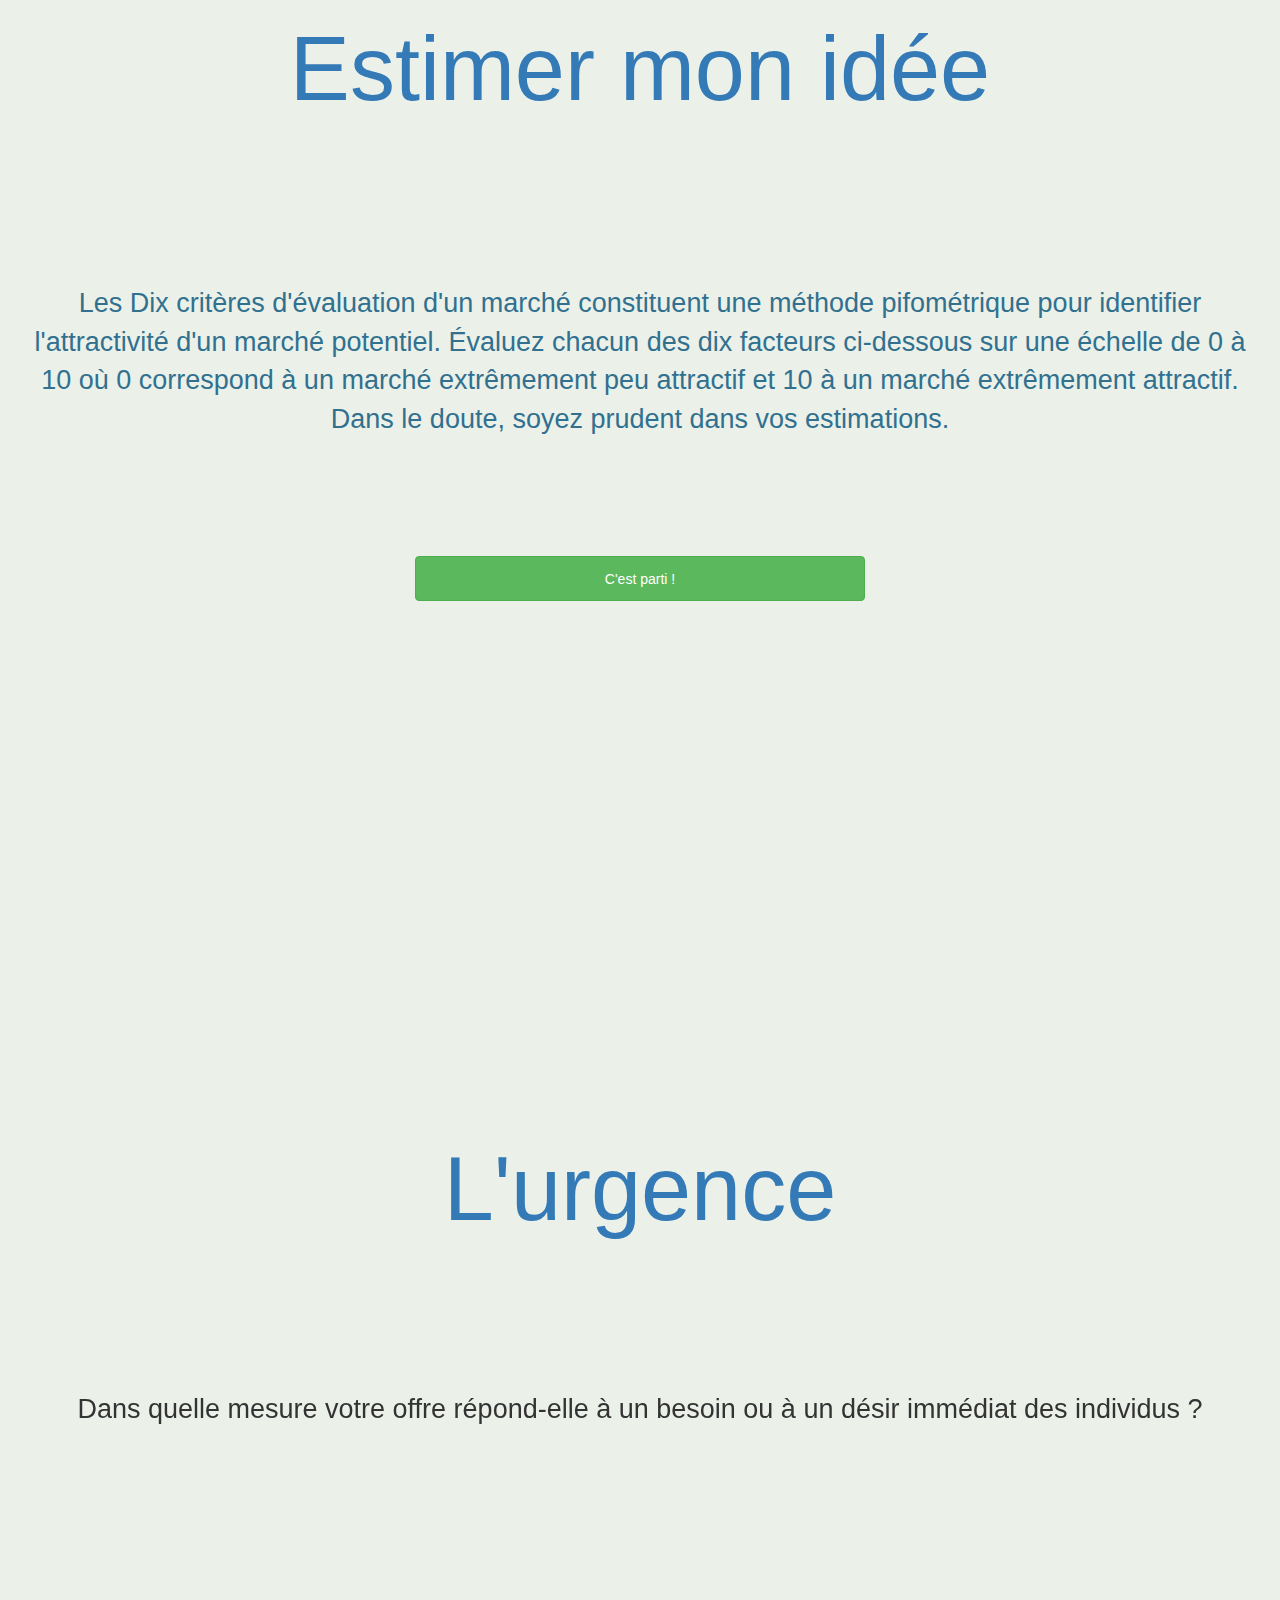
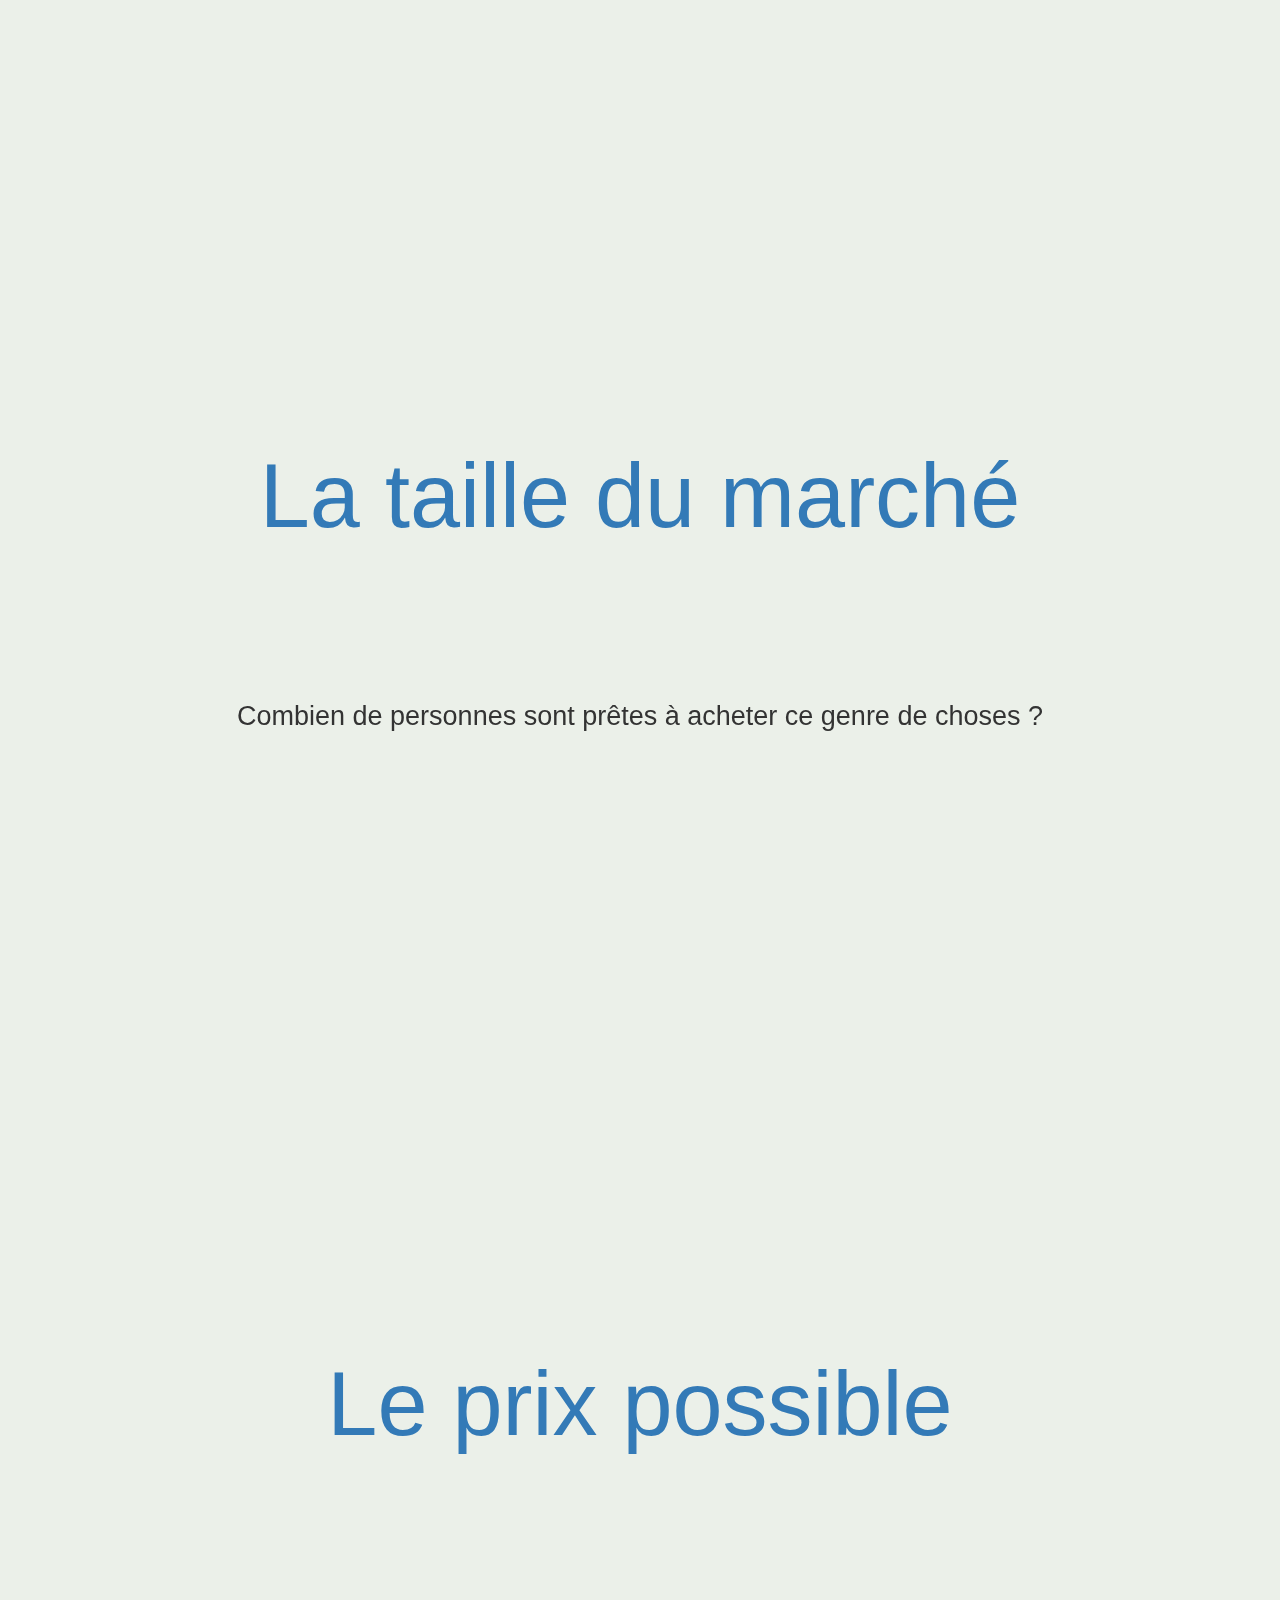
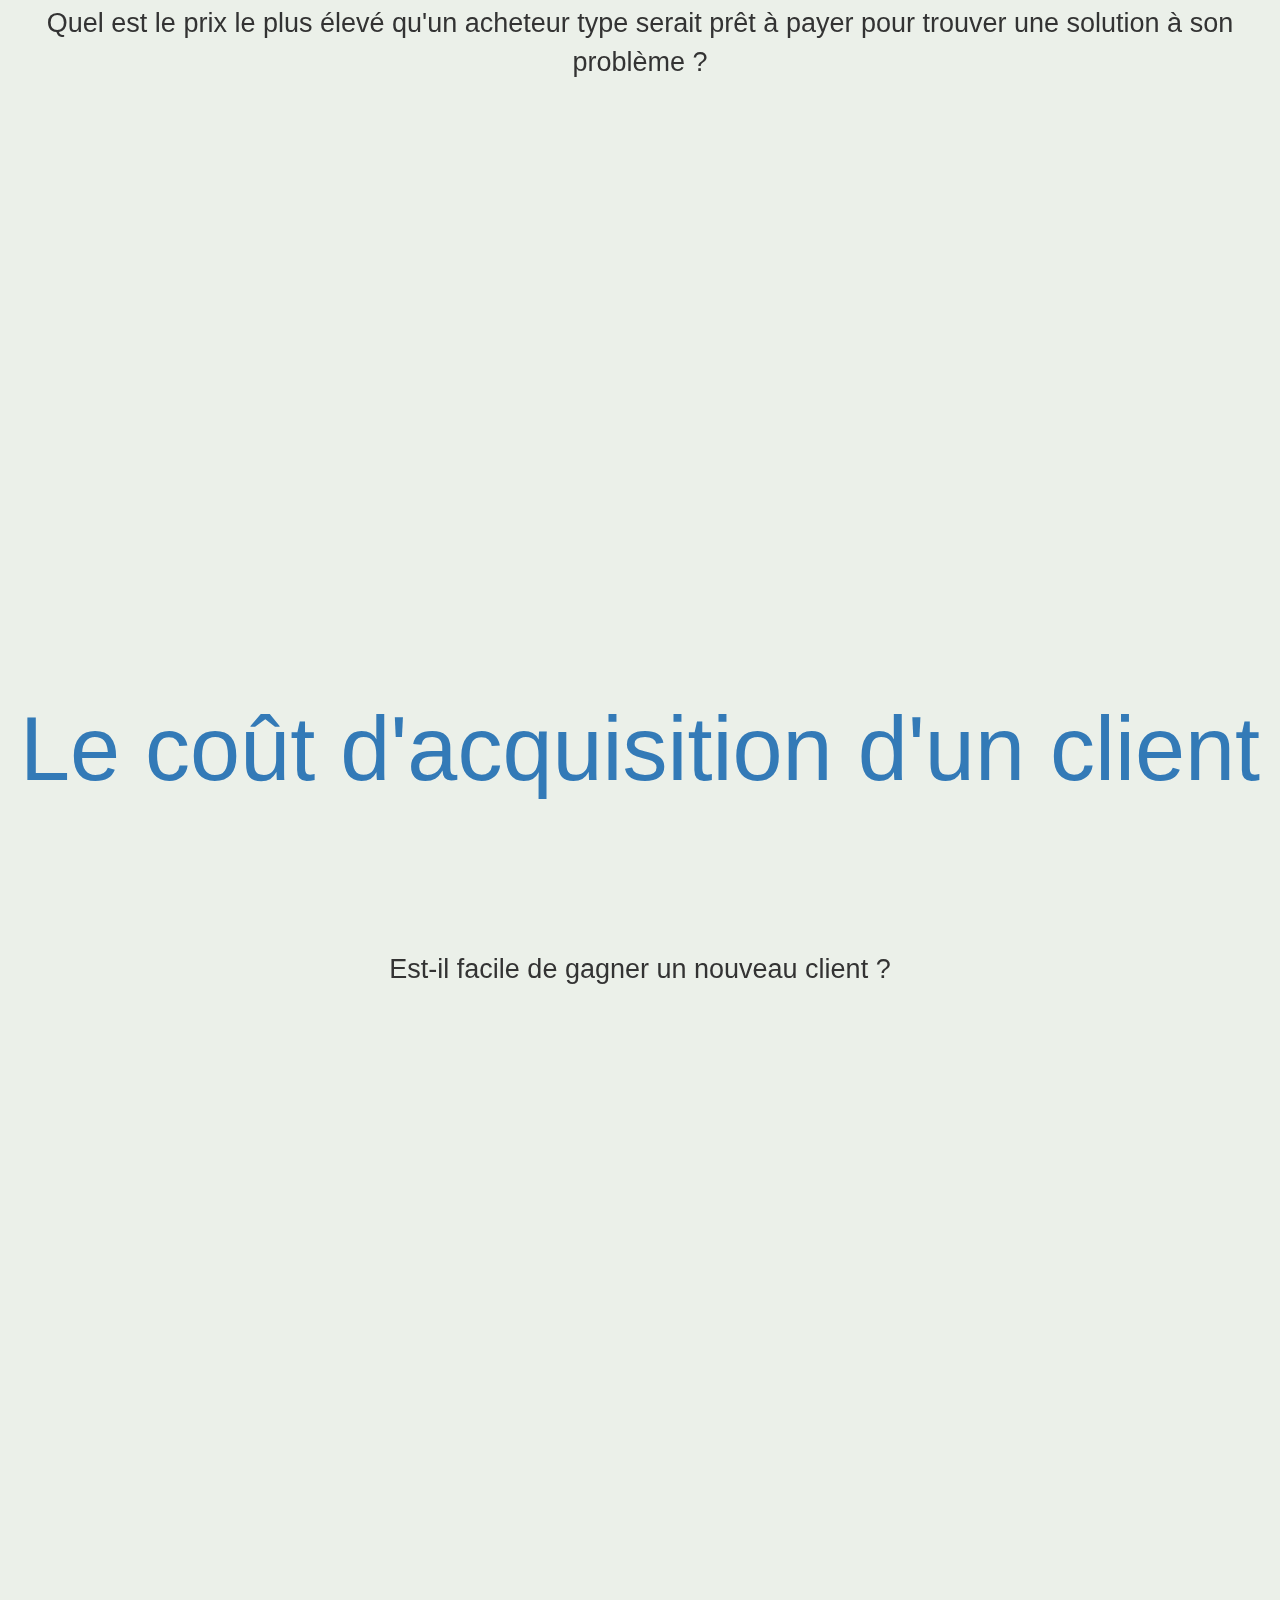
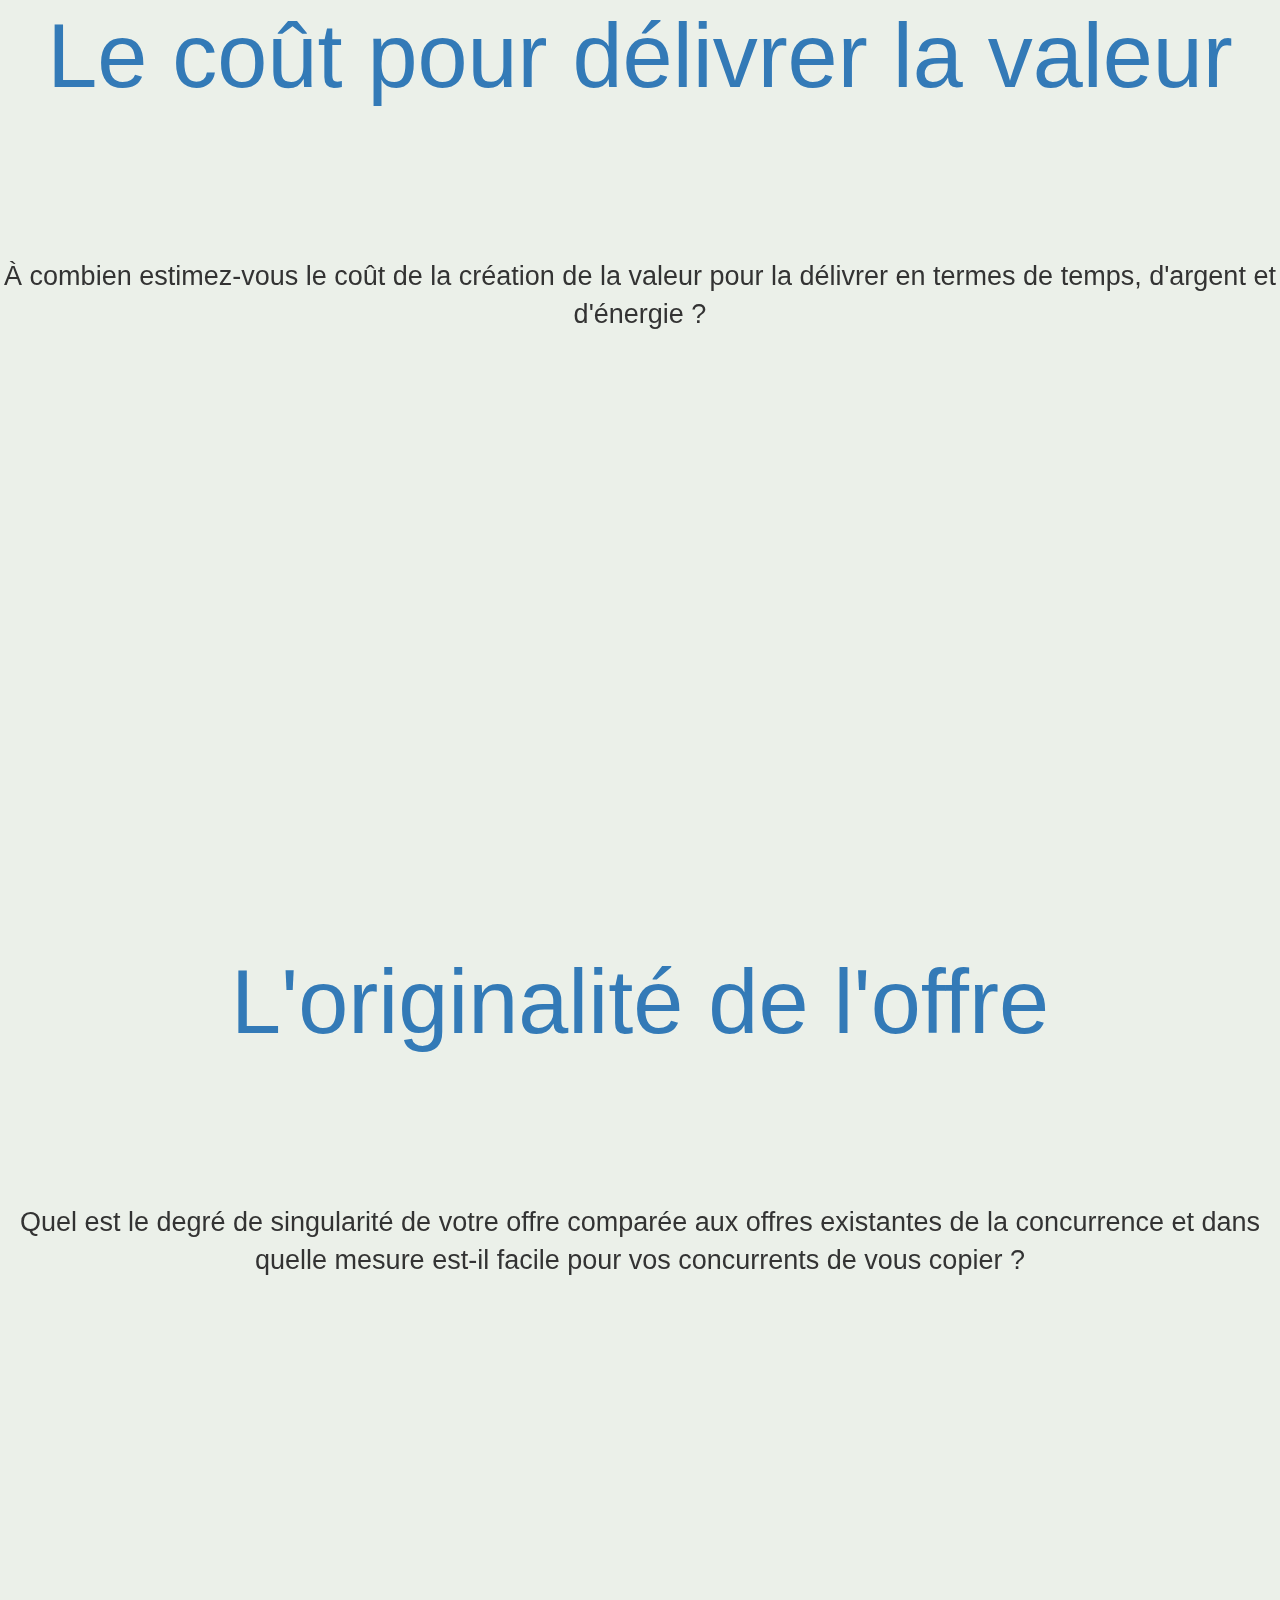
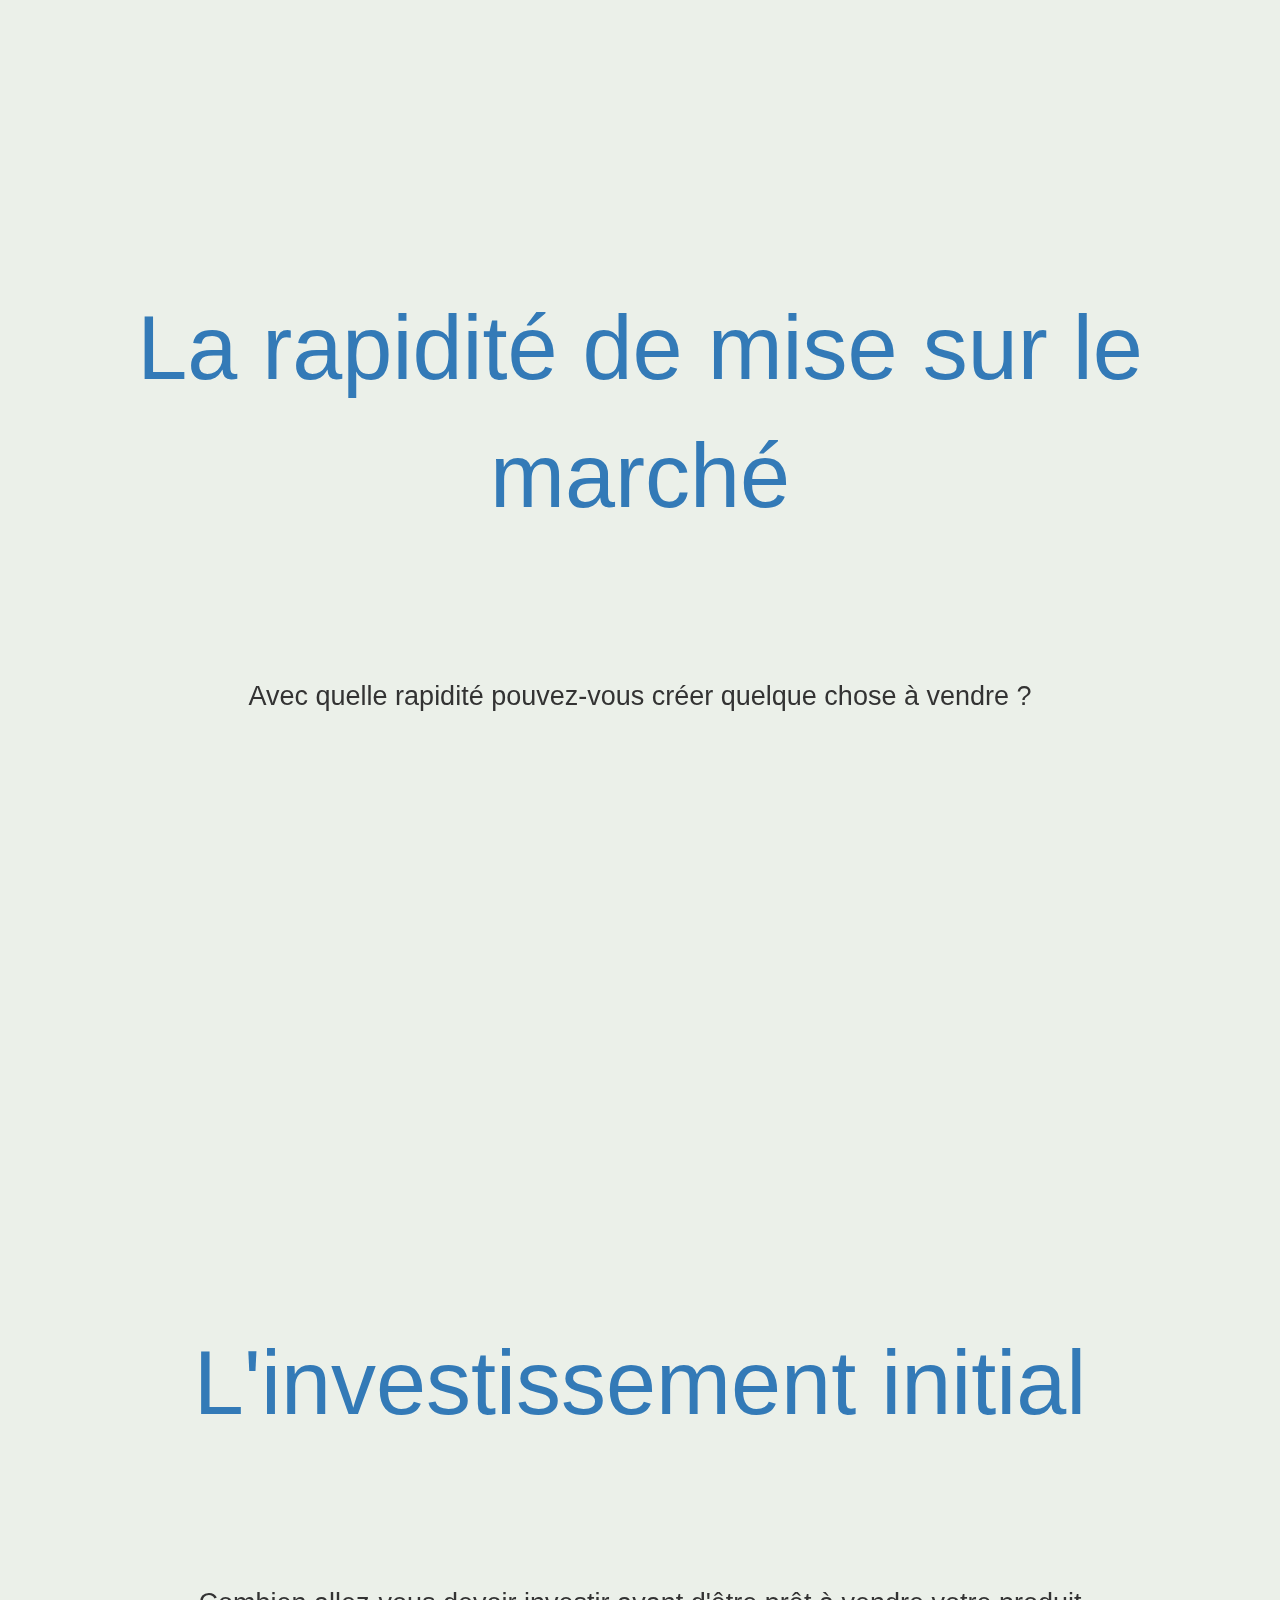
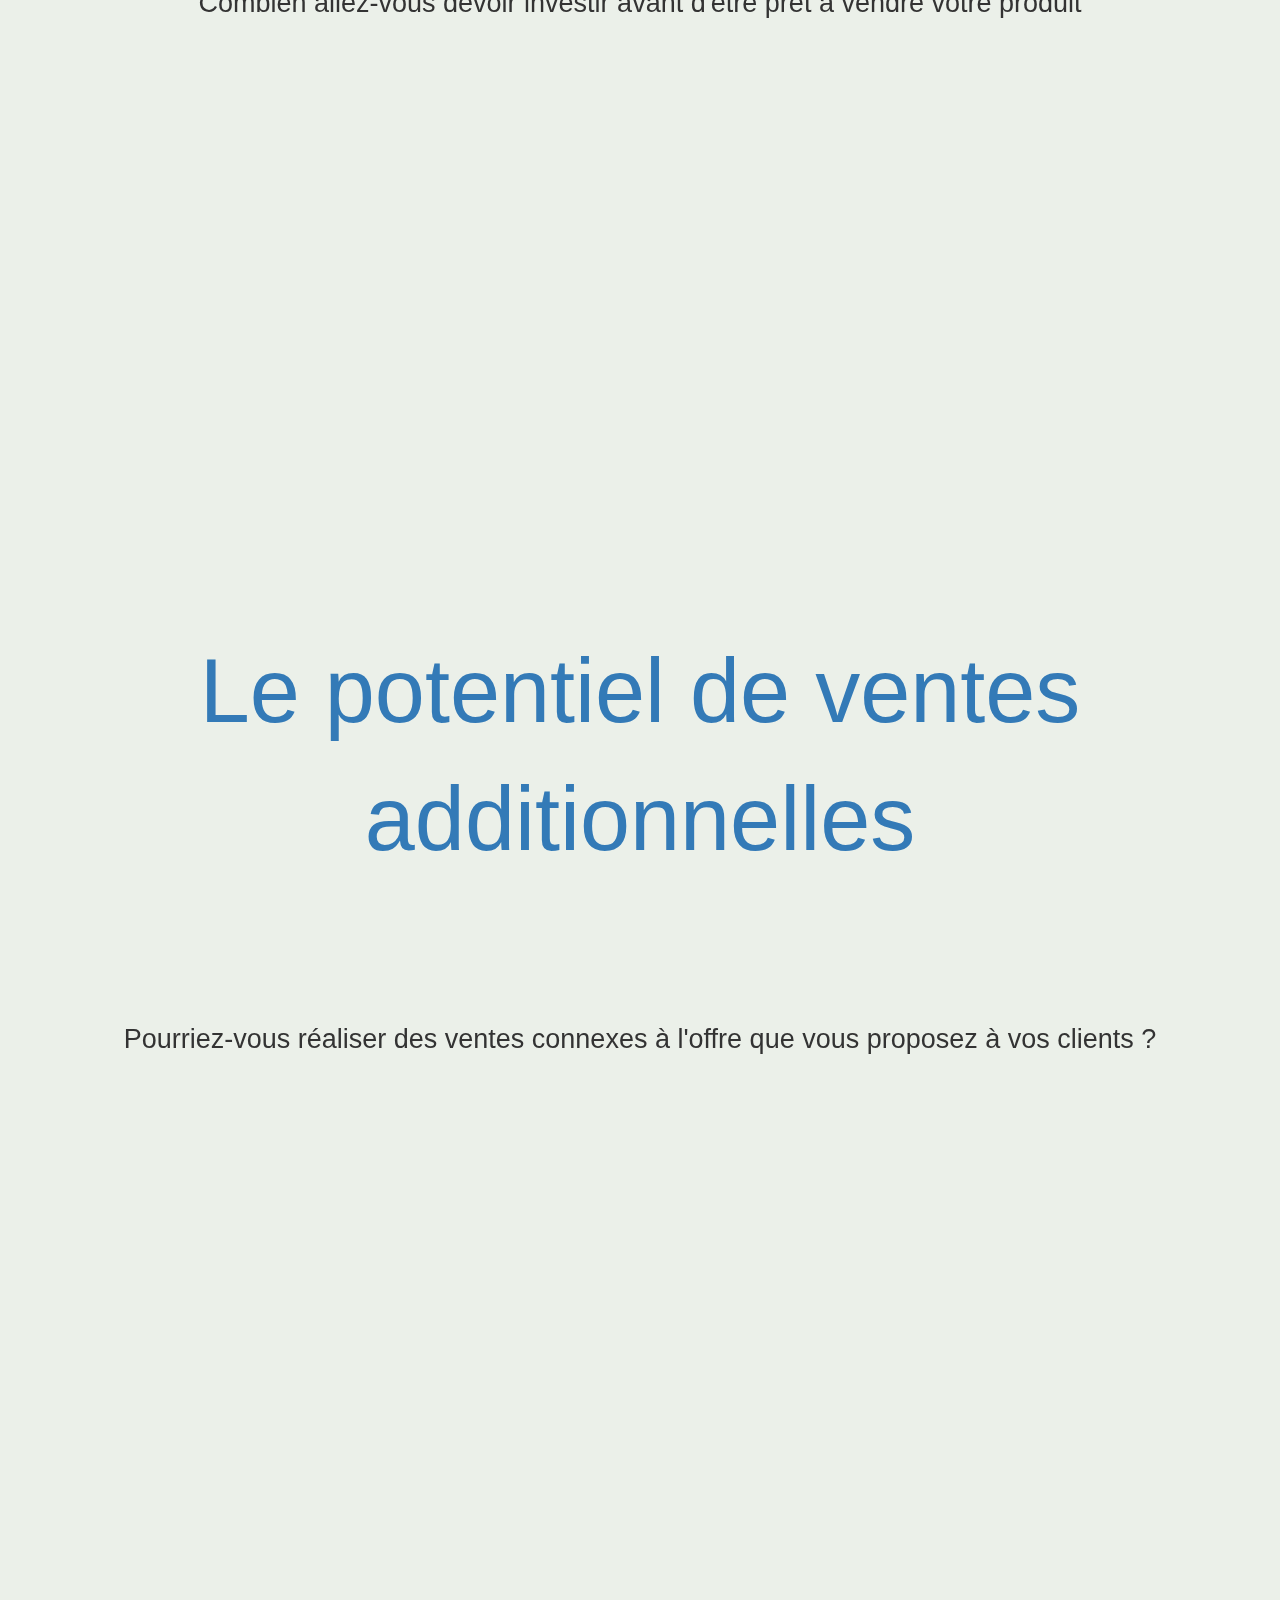
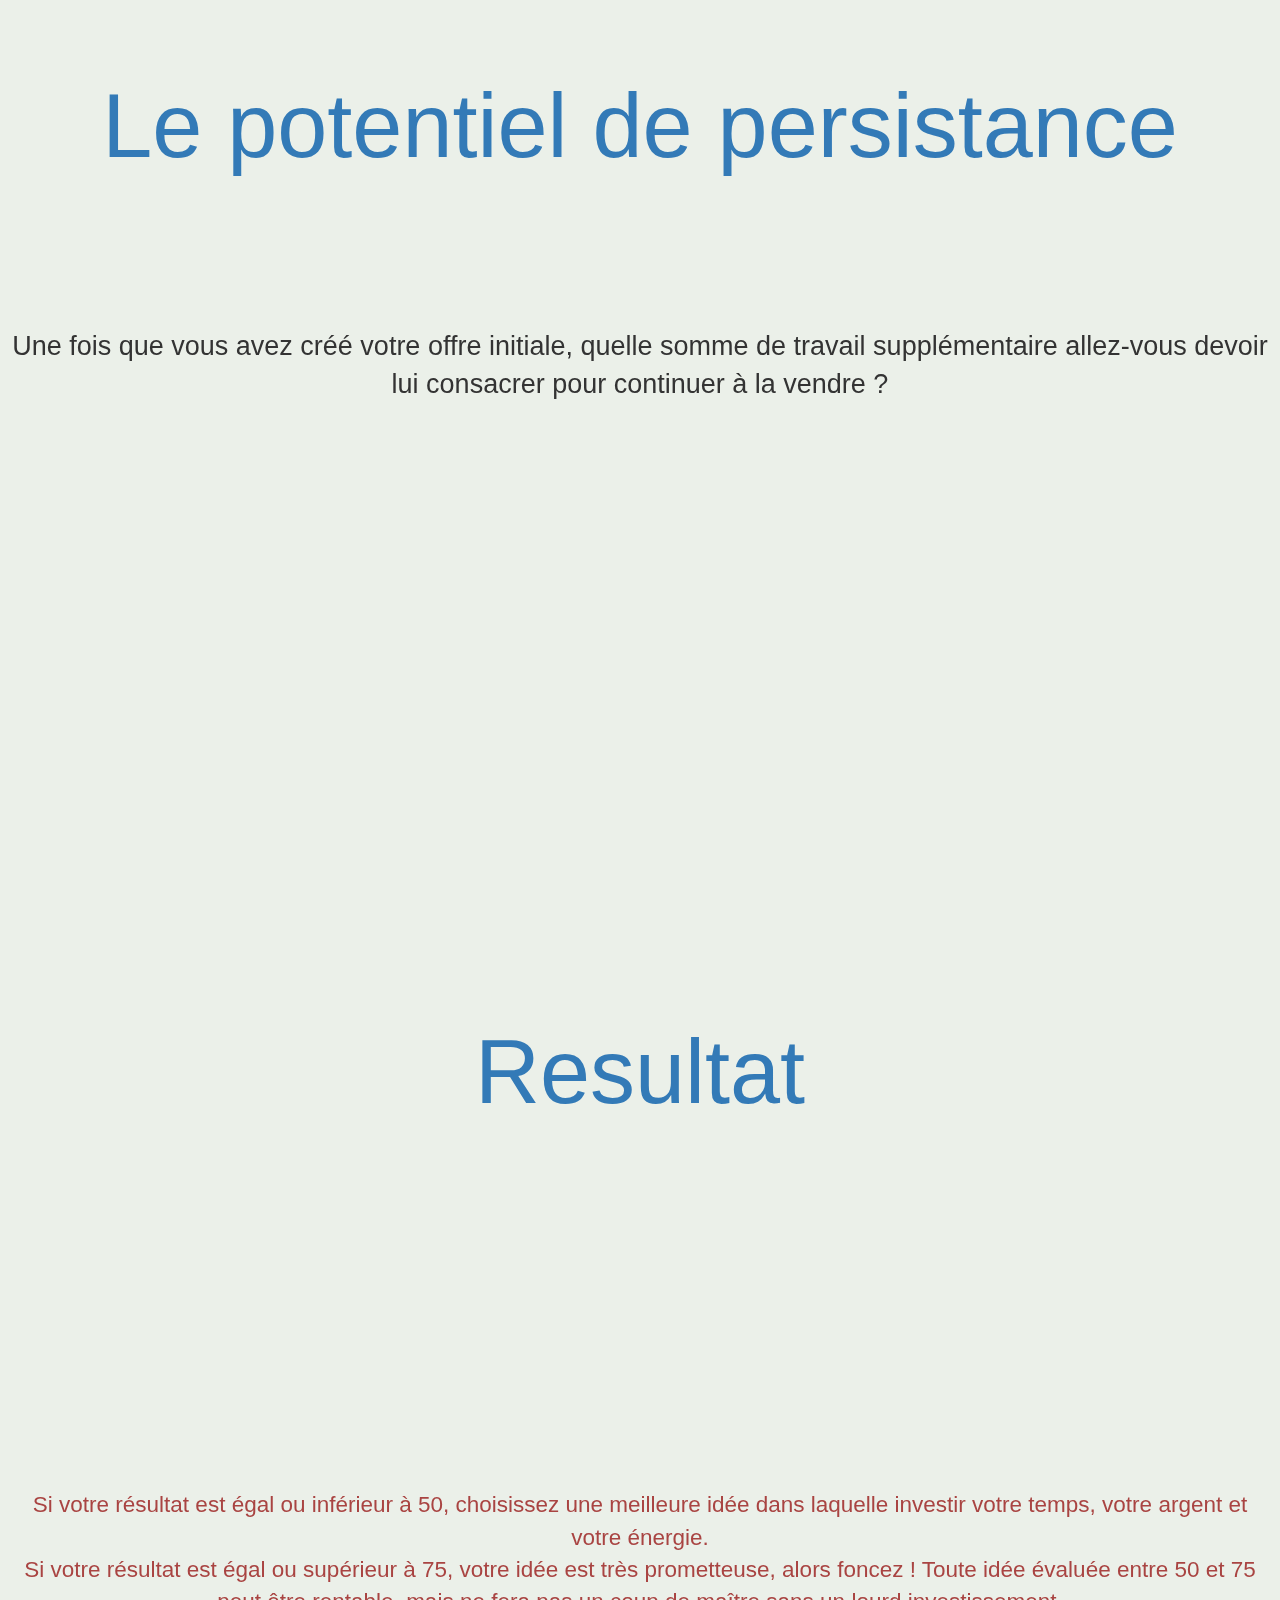
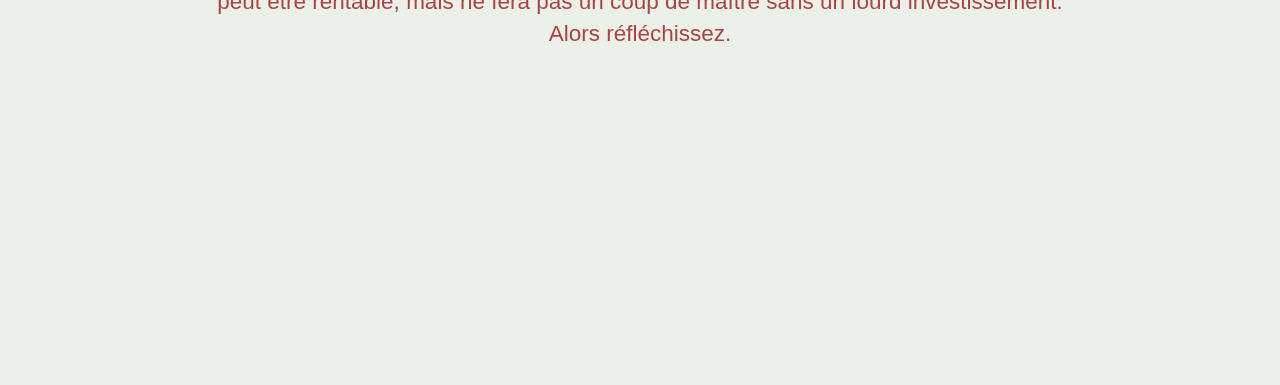
<file: public/idea_estimator.html>
<!DOCTYPE html>
<html lang="fr">
  <head>
    <meta charset="utf-8">
    <meta name="viewport" content="width=device-width, initial-scale=1">
    <link rel="stylesheet" href="test.css">
    <link rel="stylesheet" href="https://maxcdn.bootstrapcdn.com/bootstrap/3.3.7/css/bootstrap.min.css" integrity="sha384-BVYiiSIFeK1dGmJRAkycuHAHRg32OmUcww7on3RYdg4Va+PmSTsz/K68vbdEjh4u" crossorigin="anonymous">
    <title>test</title>
  </head>
  <body>
    <h1 class="text-primary titre">Estimer mon idée<a class="sc0"></a></h1>
    <p class="lobby_description text-info">Les Dix critères d'évaluation d'un marché constituent une méthode pifométrique pour identifier<br/>
      l'attractivité d'un marché potentiel. Évaluez chacun des dix facteurs ci-dessous sur
    une échelle de 0 à 10 où 0 correspond à un marché extrêmement peu attractif et 10 à un marché extrêmement attractif. Dans le doute, soyez prudent dans vos estimations.</p>
    <div class="selection_bar">
      <div id="b1" class="selection_bar_1"></div>
      <div id="b2" class="selection_bar_2"></div>
      <div id="b3" class="selection_bar_3"></div>
      <div id="b4" class="selection_bar_4"></div>
      <div id="b5" class="selection_bar_5"></div>
      <div id="b6" class="selection_bar_6"></div>
      <div id="b7" class="selection_bar_7"></div>
      <div id="b8" class="selection_bar_8"></div>
      <div id="b9" class="selection_bar_9"></div>
      <div id="b10" class="selection_bar_10"></div>
    </div>
    <p class="chiffre"></p>
    <button type="button" class="btn btn-success" id="next">C'est parti</button>
<div class="separator"></div>
    <a class="sc1">
    <p class="question text-primary"></a>L'urgence</p>
    <p class="question_description text-secondary">Dans quelle mesure votre offre répond-elle à un besoin ou à un désir immédiat des individus ?</p>
<div class="separator"></div>
    <a class="sc2">
    <p class="question text-primary"></a>La taille du marché</p>
    <p class="question_description text-secondary">Combien de personnes sont prêtes à acheter ce genre de choses ?</p>
<div class="separator"></div>
    <a class="sc3"></a>
    <p class="question text-primary">Le prix possible</p>
    <p class="question_description text-secondary">Quel est le prix le plus élevé qu'un acheteur type serait prêt à payer pour trouver une solution à son problème ?</p>
<div class="separator"></div>
    <a class="sc4"></a>
    <p class="question text-primary">Le coût d'acquisition d'un client</p>
    <p class="question_description text-secondary">Est-il facile de gagner un nouveau client ?</p>
<div class="separator"></div>
    <a class="sc5"></a>
    <p class="question text-primary">Le coût pour délivrer la valeur</p>
    <p class="question_description text-secondary">À combien estimez-vous le coût de la création de la valeur pour la délivrer en termes de temps, d'argent et d'énergie ?</p>
<div class="separator"></div>
    <a class="sc6"></a>
    <p class="question text-primary">L'originalité de l'offre</p>
    <p class="question_description text-secondary">Quel est le degré de singularité de votre offre comparée aux offres existantes de la concurrence et dans quelle mesure est-il facile pour vos concurrents de vous copier ?</p>
<div class="separator"></div>
    <a class="sc7"></a>
    <p class="question text-primary">La rapidité de mise sur le marché</p>
    <p class="question_description text-secondary">Avec quelle rapidité pouvez-vous créer quelque chose à vendre ?</p>
<div class="separator"></div>
    <a class="sc8"></a>
    <p class="question text-primary">L'investissement initial</p>
    <p class="question_description text-secondary">Combien allez-vous devoir investir avant d'être prêt à vendre votre produit</p>
<div class="separator"></div>
    <a class="sc9"></a>
    <p class="question text-primary">Le potentiel de ventes additionnelles</p>
    <p class="question_description text-secondary">Pourriez-vous réaliser des ventes connexes à l'offre que vous proposez à vos clients ?</p>
<div class="separator"></div>
    <a class="sc10"></a>
    <p class="question text-primary">Le potentiel de persistance</p>
    <p class="question_description text-secondary">Une fois que vous avez créé votre offre initiale, quelle somme de travail supplémentaire allez-vous devoir lui consacrer pour continuer à la vendre ?</p>
<div class="separator"></div>
  <a class="sc11"></a>
  <p class="question text-primary">Resultat</p>
  <p class="resultat" id="result"></p>
  <p class="resultat_description text-danger">Si votre résultat est égal ou inférieur à 50, choisissez une meilleure idée dans laquelle investir votre temps, votre argent et votre énergie.<br/>
  Si votre résultat est égal ou supérieur à 75, votre idée est très prometteuse, alors foncez ! Toute idée évaluée entre 50 et 75 peut être rentable, mais ne fera pas un coup de maître sans un lourd investissement.<br/>
  Alors réfléchissez.</p>
<div class="separator"></div>
  </bodys>
  <script
			  src="https://code.jquery.com/jquery-3.3.1.min.js"
			  integrity="sha256-FgpCb/KJQlLNfOu91ta32o/NMZxltwRo8QtmkMRdAu8="
			  crossorigin="anonymous"></script>
  <script type="text/javascript" src="idea_estimator.js"></script>
</html>
</file>
<file: public/test.css>
body {
  margin: 0;
  height: 100%;
  overflow: hidden;
  background-color: #EBF0E9 !important;
}
.titre {
  font-size: 10vh;
  text-align: center;
}
.resultat {
  position: relative;
  text-align: center;
  top: 15vh;
  font-size: 12vh;
}
.resultat_description {
  position: relative;
  font-size: 2.5vh;
  text-align: center;
  top: 45vh;
  padding: 10px;
}
.lobby_description {
  font-size: 3vh;
  position: relative;
  top: 15vh;
  text-align: center;
  margin: 30px;
}
.btn {
  position: fixed;
  top: 60vh;
  left: 50%;
  width: 50vh;
  height: 5vh;
  transform: translateX(-50%);
}
.question {
  position: relative;
  top: 8vh;
  font-size: 10vh;
  text-align: center;
}
.question_description {
  position: relative;
  top: 22vh;
  font-size: 3vh;
  text-align: center;
}
.separator {
  height: 80vh;
}
.chiffre {
  position: fixed;
  top: 80vh;
  left: 50%;
  transform: translateX(-50%);
  font-size: 10vh;
}
.selection_bar {
  position: fixed;
  top: 70vh;
  left: 50%;
  transform: translateX(-50%);
  width: 50vh;
  height: 5vh;
  display: flex;
}
.selection_bar_1 {
  width: 5vh;
  background-color: #D7DBD6;
  border-radius: 50%;
}
.selection_bar_2 {
  width: 5vh;
  background-color: #D7DBD6;
  border-radius: 50%;
}
.selection_bar_3 {
  width: 5vh;
  background-color: #D7DBD6;
  border-radius: 50%;
}
.selection_bar_4 {
  width: 5vh;
  background-color: #D7DBD6;
  border-radius: 50%;
}
.selection_bar_5 {
  width: 5vh;
  background-color: #D7DBD6;
  border-radius: 50%;
}
.selection_bar_6 {
  width: 5vh;
  background-color: #D7DBD6;
  border-radius: 50%;
}
.selection_bar_7 {
  width: 5vh;
  background-color: #D7DBD6;
  border-radius: 50%;
}
.selection_bar_8 {
  width: 5vh;
  background-color: #D7DBD6;
  border-radius: 50%;
}
.selection_bar_9 {
  width: 5vh;
  background-color: #D7DBD6;
  border-radius: 50%;
}
.selection_bar_10 {
  width: 5vh;
  background-color: #D7DBD6;
  border-radius: 50%;
}
</file>
